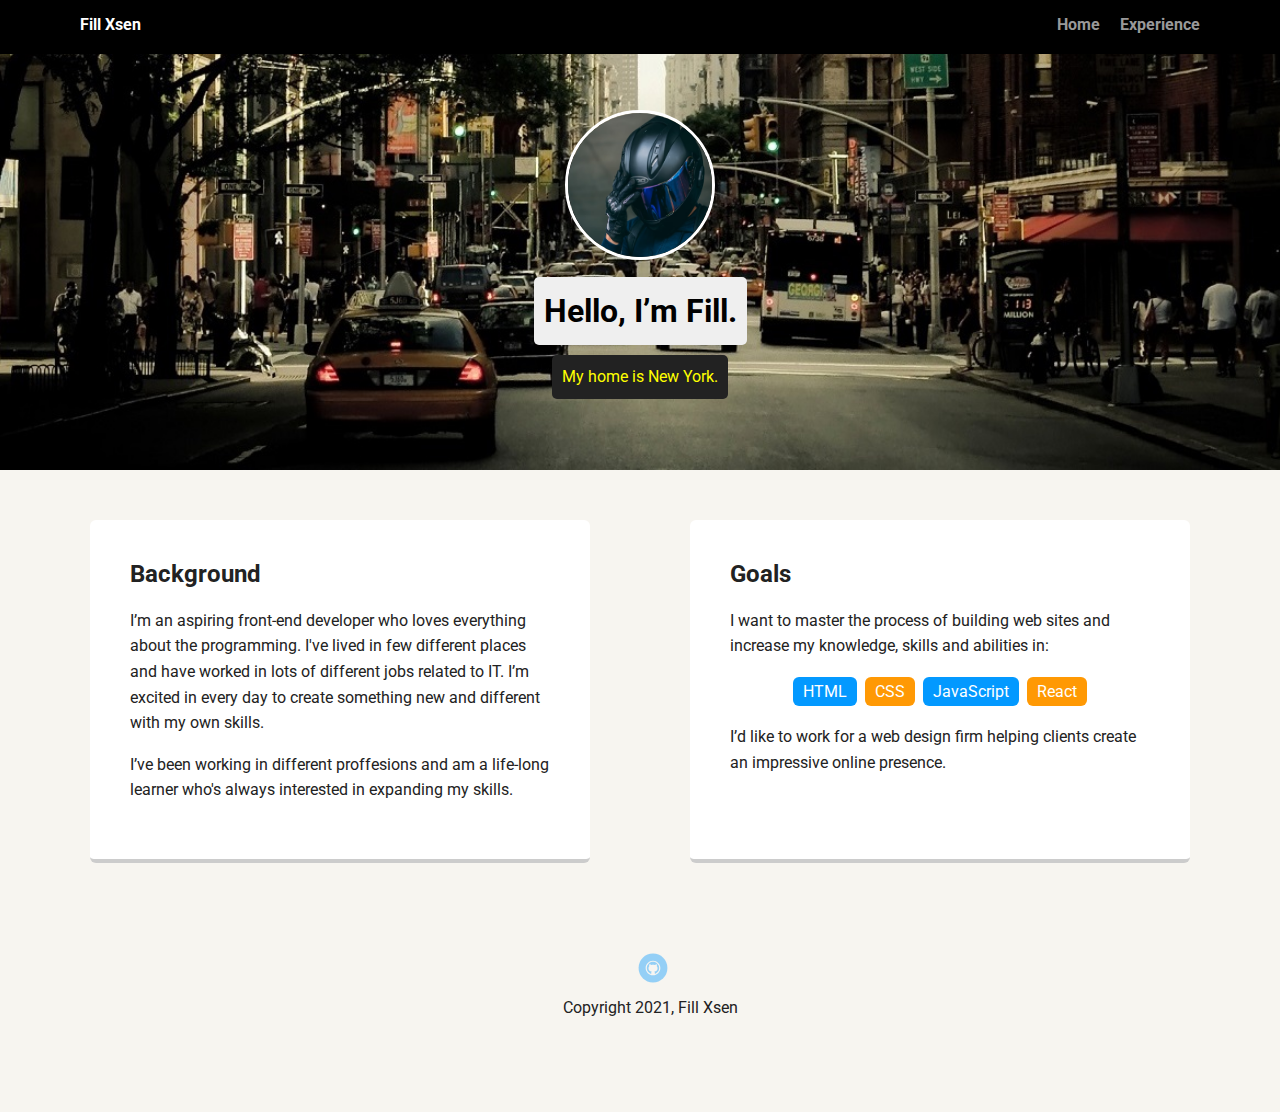
<file: index.html>
<!DOCTYPE html>
<html lang="en">
  <head>
    <meta charset="utf-8" />
    <title>Fill Xsen's Profile</title>
    <meta name="viewport" content="width=device-width, initial-scale=1.0" />
    <link rel="stylesheet" href="styles.css" />
    <link
      href="https://fonts.googleapis.com/css?family=Muli%7CRoboto:400,300,500,700,900"
      rel="stylesheet"
    />
  </head>
  <body>
    <div class="main-nav">
      <ul class="nav">
        <li class="name">Fill Xsen</li>
        <li><a href="index.html">Home</a></li>
        <li><a href="experience.html">Experience</a></li>
      </ul>
    </div>

    <header>
      <img
        src="images/profile.jpg"
        alt="Helmet profile photo"
        class="profile-image"
      />
      <h1 class="tag name">Hello, I’m Fill.</h1>
      <p class="tag location">My home is New York.</p>
    </header>

    <main class="flex">
      <div class="card">
        <h2>Background</h2>
        <p>
          I’m an aspiring front-end developer who loves everything about the
          programming. I've lived in few different places and have worked in
          lots of different jobs related to IT. I’m excited in every day to
          create something new and different with my own skills.
        </p>
        <p>
          I’ve been working in different proffesions and am a life-long learner
          who's always interested in expanding my skills.
        </p>
      </div>

      <div class="card">
        <h2>Goals</h2>
        <p>
          I want to master the process of building web sites and increase my
          knowledge, skills and abilities in:
        </p>
        <ul class="skills">
          <li>HTML</li>
          <li>CSS</li>
          <li>JavaScript</li>
          <li>React</li>
        </ul>
        <p>
          I’d like to work for a web design firm helping clients create an
          impressive online presence.
        </p>
      </div>
    </main>
    <footer>
      <ul>
        <li>
          <a href="https://github.com/fsenjug" class="social github">Github</a>
        </li>
      </ul>
      <p class="copyright">Copyright 2021, Fill Xsen</p>
    </footer>
  </body>
</html>
</file>
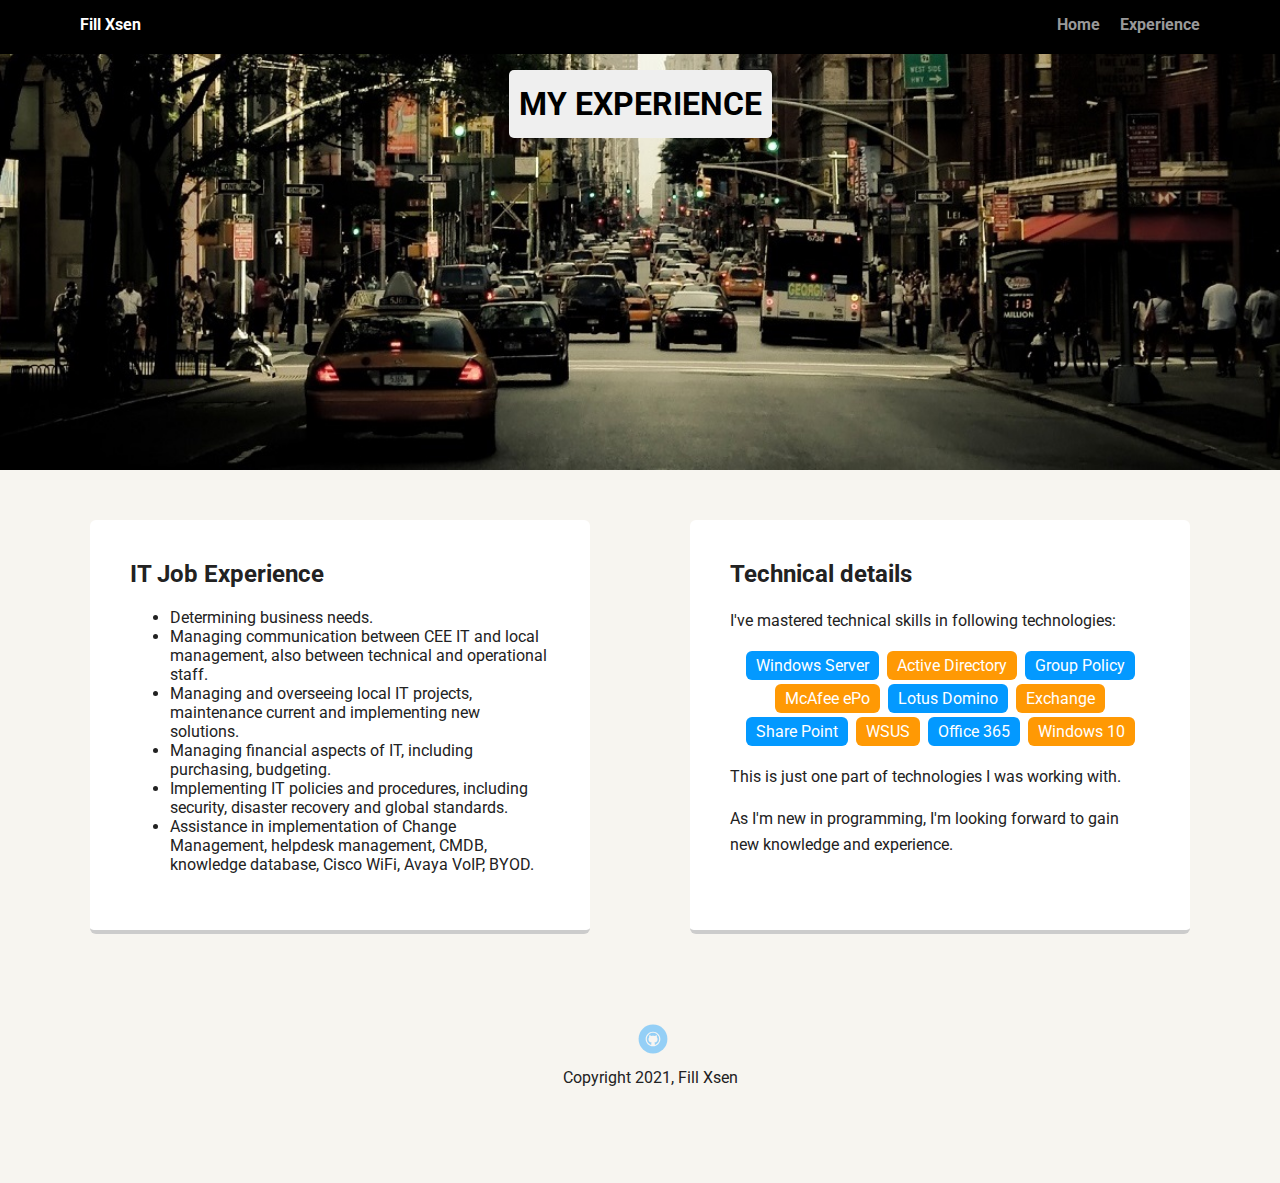
<file: experience.html>
<!DOCTYPE html>
<html lang="en">
  <head>
    <meta charset="utf-8" />
    <title>Fill Xsen's Experience</title>
    <meta name="viewport" content="width=device-width, initial-scale=1.0" />
    <link rel="stylesheet" href="styles.css" />
    <link
      href="https://fonts.googleapis.com/css?family=Muli%7CRoboto:400,300,500,700,900"
      rel="stylesheet"
    />
  </head>
  <body>
    <div class="main-nav">
      <ul class="nav">
        <li class="name">Fill Xsen</li>
        <li><a href="index.html">Home</a></li>
        <li><a href="experience.html">Experience</a></li>
      </ul>
    </div>

    <header>
      <h1 class="tag name">MY EXPERIENCE</h1>
    </header>

    <main class="flex">
      <div class="card">
        <h2>IT Job Experience</h2>

        <ul>
          <li>Determining business needs.</li>
          <li>
            Managing communication between CEE IT and local management, also
            between technical and operational staff.
          </li>
          <li>
            Managing and overseeing local IT projects, maintenance current and
            implementing new solutions.
          </li>
          <li>
            Managing financial aspects of IT, including purchasing, budgeting.
          </li>
          <li>
            Implementing IT policies and procedures, including security,
            disaster recovery and global standards.
          </li>

          <li>
            Assistance in implementation of Change Management, helpdesk
            management, CMDB, knowledge database, Cisco WiFi, Avaya VoIP, BYOD.
          </li>
        </ul>
      </div>

      <div class="card">
        <h2>Technical details</h2>
        <p>I've mastered technical skills in following technologies:</p>
        <ul class="skills">
          <li>Windows Server</li>
          <li>Active Directory</li>
          <li>Group Policy</li>
          <li>McAfee ePo</li>
          <li>Lotus Domino</li>
          <li>Exchange</li>
          <li>Share Point</li>
          <li>WSUS</li>
          <li>Office 365</li>
          <li>Windows 10</li>
        </ul>
        <p>This is just one part of technologies I was working with.</p>
        <p>
          As I'm new in programming, I'm looking forward to gain new knowledge
          and experience.
        </p>
      </div>
    </main>
    <footer>
      <ul>
        <li>
          <a href="https://github.com/fsenjug" class="social github">Github</a>
        </li>
      </ul>
      <p class="copyright">Copyright 2021, Fill Xsen</p>
    </footer>
  </body>
</html>
</file>
<file: styles.css>
/* Global Layout Set-up */
* {
  box-sizing: border-box;
}

body {
  margin: 0;
  padding: 0;
  text-align: center;
  font-family: "Roboto", sans-serif;
  color: #222;
  background: #f7f5f0;
}
/* Link Styles */

a {
  text-decoration: none;
  color: #999;
}
a:hover {
  color: #6633ff;
}

/* Section Styles */

.main-nav {
  width: 100%;
  background: black;
  min-height: 30px;
  padding: 10px;
  position: fixed;
  text-align: center;
}
.nav {
  display: flex;
  justify-content: space-around;
  font-weight: 700;
  list-style-type: none;
  margin: 0 auto;
  padding: 0;
}

.nav .name {
  display: block;
  margin-right: auto;
  color: white;
}
.nav li {
  padding: 5px 10px 10px 10px;
}
.nav a {
  transition: all 0.5s;
}
.nav a:hover {
  color: white;
}

header {
  text-align: center;
  background: url("images/cover2.jpg") no-repeat top center;
  background-size: cover;
  overflow: hidden;
  padding-top: 60px;
}
header {
  line-height: 1.5;
}
header .profile-image {
  margin-top: 50px;
  width: 150px;
  height: 150px;
  border-radius: 50%;
  border: 3px solid white;
  transition: all 0.5s;
}
header .profile-image:hover {
  transform: scale(1.2) rotate(5deg);
}
.tag {
  background-color: #efefef;
  color: black;
  padding: 10px;
  border-radius: 5px;
  display: table;
  margin: 10px auto;
}
.location {
  background-color: #222;
  color: yellow;
}
.card {
  margin: 30px;
  padding: 20px 40px 40px;
  max-width: 500px;
  text-align: left;
  background: #fff;
  border-bottom: 4px solid #ccc;
  border-radius: 6px;
  transition: all 0.5s;
}
.card:hover {
  border-color: #ff99ff;
}

ul.skills {
  padding: 0;
  text-align: center;
}

.skills li {
  border-radius: 6px;
  display: inline-block;
  background: #ff9904;
  color: white;
  padding: 5px 10px;
  margin: 2px;
}

.skills li:nth-child(odd) {
  background: #0399ff;
}

footer {
  width: 100%;
  min-height: 30px;
  padding: 20px 0 40px 20px;
}

footer .copyright {
  top: -8px;
  font-size: 0.75em;
}

footer ul {
  list-style-type: none;
  margin: 0;
  padding: 0;
}

footer ul li {
  display: inline-block;
}

a.social {
  display: inline-block;
  text-indent: -9999px;
  margin-left: 5px;
  width: 30px;
  height: 30px;
  background-size: 30px 30px;
  opacity: 0.4;
  transition: all 0.5s;
}
a.twitter {
  background-image: url(images/twitter.svg);
}
a.linkedin {
  background-image: url(images/linkedin.svg);
}
a.github {
  background-image: url(images/github.svg);
}
a.social:hover {
  opacity: 1;
}
.clearfix {
  clear: both;
}

/* Styles for larger screens */
@media screen and (min-width: 720px) {
  .flex {
    display: -ms-flexbox; /* TWEENER - IE 10 */
    display: flex;
    max-width: 1200px;
    -ms-flex-pack: distribute;
    justify-content: space-around;
    margin: 0 auto;
  }

  header {
    min-height: 470px;
  }

  .nav {
    max-width: 1200px;
    padding: 0 30px;
  }

  main {
    padding-top: 20px;
  }

  main p {
    line-height: 1.6em;
  }

  footer {
    font-size: 1.3em;
    max-width: 1200px;
    margin: 40px auto;
  }
}
</file>
